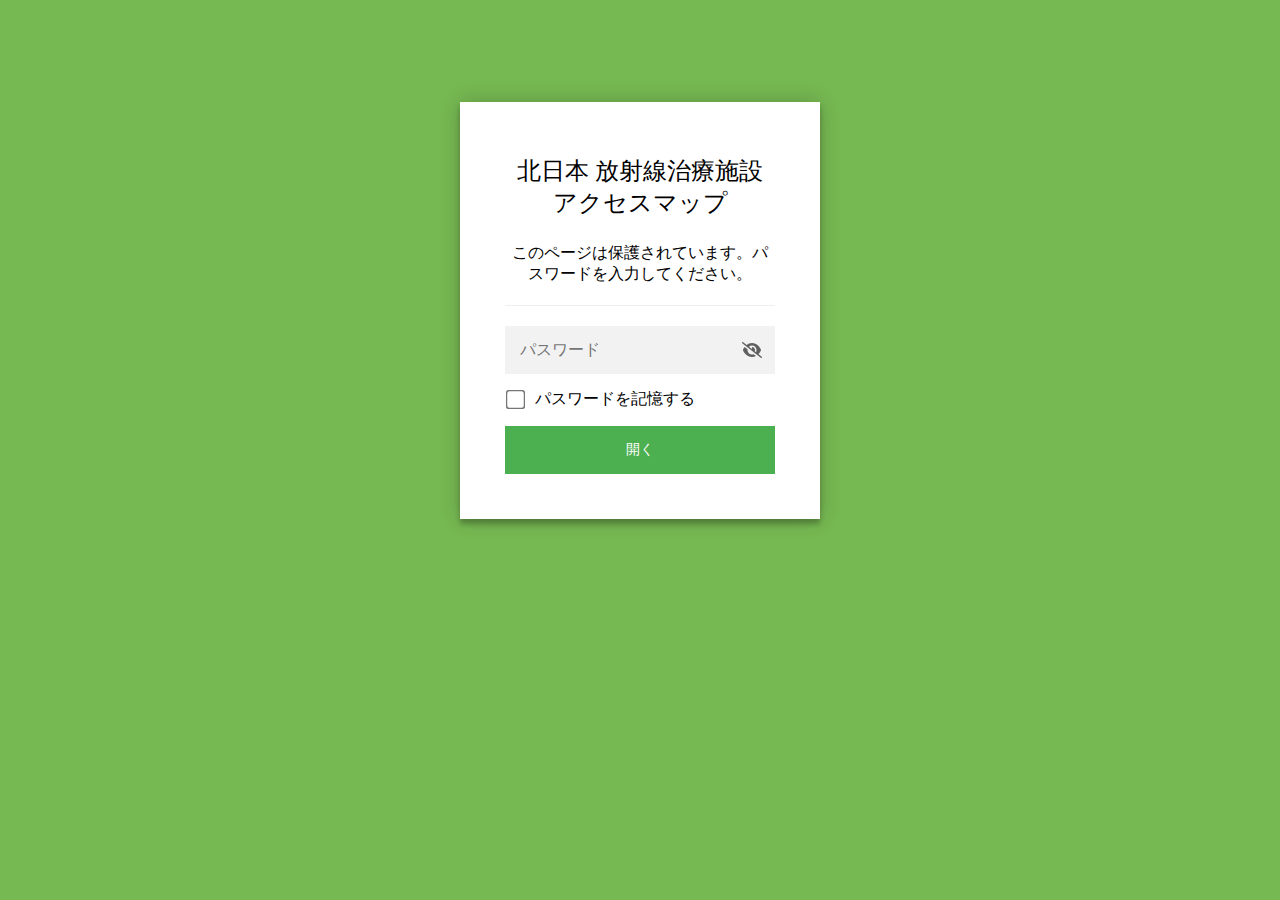
<file: index.html>
<!DOCTYPE html>
<html class="staticrypt-html">
    <head>
        <meta charset="utf-8" />
        <title>北日本 放射線治療施設アクセスマップ</title>
        <meta name="viewport" content="width=device-width, initial-scale=1" />

        <!-- do not cache this page -->
        <meta http-equiv="cache-control" content="max-age=0" />
        <meta http-equiv="cache-control" content="no-cache" />
        <meta http-equiv="expires" content="0" />
        <meta http-equiv="expires" content="Tue, 01 Jan 1980 1:00:00 GMT" />
        <meta http-equiv="pragma" content="no-cache" />

        <style>
            .staticrypt-hr {
                margin-top: 20px;
                margin-bottom: 20px;
                border: 0;
                border-top: 1px solid #eee;
            }

            .staticrypt-page {
                width: 360px;
                padding: 8% 0 0;
                margin: auto;
                box-sizing: border-box;
            }

            .staticrypt-form {
                position: relative;
                z-index: 1;
                background: #ffffff;
                max-width: 360px;
                margin: 0 auto 100px;
                padding: 45px;
                text-align: center;
                box-shadow: 0 0 20px 0 rgba(0, 0, 0, 0.2), 0 5px 5px 0 rgba(0, 0, 0, 0.24);
            }

            .staticrypt-form input[type="password"],
            input[type="text"] {
                background: inherit;
                border: 0;
                box-sizing: border-box; /* This ensures padding is included in the total width */
                font-size: 14px;
                outline: 0;
                padding: 15px 30px 15px 15px; /* Adjust the padding to ensure there is space for the icon */
                width: 100%;
            }

            .staticrypt-password-container {
                position: relative;
                outline: 0;
                background: #f2f2f2;
                width: 100%;
                border: 0;
                margin: 0 0 15px;
                box-sizing: border-box;
            }

            .staticrypt-toggle-password-visibility {
                cursor: pointer;
                height: 20px;
                opacity: 60%;
                padding: 13px;
                position: absolute;
                right: 0;
                top: 50%;
                transform: translateY(-50%);
                width: 20px;
            }

            .staticrypt-form .staticrypt-decrypt-button {
                text-transform: uppercase;
                outline: 0;
                background: #4CAF50;
                width: 100%;
                border: 0;
                padding: 15px;
                color: #ffffff;
                font-size: 14px;
                cursor: pointer;
            }

            .staticrypt-form .staticrypt-decrypt-button:hover,
            .staticrypt-form .staticrypt-decrypt-button:active,
            .staticrypt-form .staticrypt-decrypt-button:focus {
                background: #4CAF50;
                filter: brightness(92%);
            }

            .staticrypt-html {
                height: 100%;
            }

            .staticrypt-body {
                height: 100%;
                margin: 0;
            }

            .staticrypt-content {
                height: 100%;
                margin-bottom: 1em;
                background: #76B852;
                font-family: "Arial", sans-serif;
                -webkit-font-smoothing: antialiased;
                -moz-osx-font-smoothing: grayscale;
            }

            .staticrypt-instructions {
                margin-top: -1em;
                margin-bottom: 1em;
            }

            .staticrypt-title {
                font-size: 1.5em;
            }

            label.staticrypt-remember {
                display: flex;
                align-items: center;
                margin-bottom: 1em;
            }

            .staticrypt-remember input[type="checkbox"] {
                transform: scale(1.5);
                margin-right: 1em;
            }

            .hidden {
                display: none !important;
            }

            .staticrypt-spinner-container {
                height: 100%;
                display: flex;
                align-items: center;
                justify-content: center;
            }

            .staticrypt-spinner {
                display: inline-block;
                width: 2rem;
                height: 2rem;
                vertical-align: text-bottom;
                border: 0.25em solid gray;
                border-right-color: transparent;
                border-radius: 50%;
                -webkit-animation: spinner-border 0.75s linear infinite;
                animation: spinner-border 0.75s linear infinite;
                animation-duration: 0.75s;
                animation-timing-function: linear;
                animation-delay: 0s;
                animation-iteration-count: infinite;
                animation-direction: normal;
                animation-fill-mode: none;
                animation-play-state: running;
                animation-name: spinner-border;
            }

            @keyframes spinner-border {
                100% {
                    transform: rotate(360deg);
                }
            }

            @media screen and (-webkit-min-device-pixel-ratio: 0) {
                .staticrypt-form input[type="password"],
                input[type="text"] {
                    font-size: 16px;
                }
            }
        </style>
    </head>

    <body class="staticrypt-body">
        <div id="staticrypt_loading" class="staticrypt-spinner-container">
            <div class="staticrypt-spinner"></div>
        </div>

        <div id="staticrypt_content" class="staticrypt-content hidden">
            <div class="staticrypt-page">
                <div class="staticrypt-form">
                    <div class="staticrypt-instructions">
                        <p class="staticrypt-title">北日本 放射線治療施設アクセスマップ</p>
                        <p>このページは保護されています。パスワードを入力してください。</p>
                    </div>

                    <hr class="staticrypt-hr" />

                    <form id="staticrypt-form" action="#" method="post">
                        <div class="staticrypt-password-container">
                            <input
                                id="staticrypt-password"
                                type="password"
                                name="password"
                                placeholder="パスワード"
                                autofocus
                            />

                            <img
                                class="staticrypt-toggle-password-visibility"
                                alt="Show password"
                                title="Show password"
                                src="[data-uri]"
                            />
                        </div>

                        <label id="staticrypt-remember-label" class="staticrypt-remember hidden">
                            <input id="staticrypt-remember" type="checkbox" name="remember" />
                            パスワードを記憶する
                        </label>

                        <input type="submit" class="staticrypt-decrypt-button" value="開く" />
                    </form>
                </div>
            </div>
        </div>

        <script>
            // these variables will be filled when generating the file - the template format is 'variable_name'
            const staticryptInitiator = ((function(){
  const exports = {};
  const cryptoEngine = ((function(){
  const exports = {};
  const { subtle } = crypto;

const IV_BITS = 16 * 8;
const HEX_BITS = 4;
const ENCRYPTION_ALGO = "AES-CBC";

/**
 * Translates between utf8 encoded hexadecimal strings
 * and Uint8Array bytes.
 */
const HexEncoder = {
    /**
     * hex string -> bytes
     * @param {string} hexString
     * @returns {Uint8Array}
     */
    parse: function (hexString) {
        if (hexString.length % 2 !== 0) throw "Invalid hexString";
        const arrayBuffer = new Uint8Array(hexString.length / 2);

        for (let i = 0; i < hexString.length; i += 2) {
            const byteValue = parseInt(hexString.substring(i, i + 2), 16);
            if (isNaN(byteValue)) {
                throw "Invalid hexString";
            }
            arrayBuffer[i / 2] = byteValue;
        }
        return arrayBuffer;
    },

    /**
     * bytes -> hex string
     * @param {Uint8Array} bytes
     * @returns {string}
     */
    stringify: function (bytes) {
        const hexBytes = [];

        for (let i = 0; i < bytes.length; ++i) {
            let byteString = bytes[i].toString(16);
            if (byteString.length < 2) {
                byteString = "0" + byteString;
            }
            hexBytes.push(byteString);
        }
        return hexBytes.join("");
    },
};

/**
 * Translates between utf8 strings and Uint8Array bytes.
 */
const UTF8Encoder = {
    parse: function (str) {
        return new TextEncoder().encode(str);
    },

    stringify: function (bytes) {
        return new TextDecoder().decode(bytes);
    },
};

/**
 * Salt and encrypt a msg with a password.
 */
async function encrypt(msg, hashedPassword) {
    // Must be 16 bytes, unpredictable, and preferably cryptographically random. However, it need not be secret.
    // https://developer.mozilla.org/en-US/docs/Web/API/SubtleCrypto/encrypt#parameters
    const iv = crypto.getRandomValues(new Uint8Array(IV_BITS / 8));

    const key = await subtle.importKey("raw", HexEncoder.parse(hashedPassword), ENCRYPTION_ALGO, false, ["encrypt"]);

    const encrypted = await subtle.encrypt(
        {
            name: ENCRYPTION_ALGO,
            iv: iv,
        },
        key,
        UTF8Encoder.parse(msg)
    );

    // iv will be 32 hex characters, we prepend it to the ciphertext for use in decryption
    return HexEncoder.stringify(iv) + HexEncoder.stringify(new Uint8Array(encrypted));
}
exports.encrypt = encrypt;

/**
 * Decrypt a salted msg using a password.
 *
 * @param {string} encryptedMsg
 * @param {string} hashedPassword
 * @returns {Promise<string>}
 */
async function decrypt(encryptedMsg, hashedPassword) {
    const ivLength = IV_BITS / HEX_BITS;
    const iv = HexEncoder.parse(encryptedMsg.substring(0, ivLength));
    const encrypted = encryptedMsg.substring(ivLength);

    const key = await subtle.importKey("raw", HexEncoder.parse(hashedPassword), ENCRYPTION_ALGO, false, ["decrypt"]);

    const outBuffer = await subtle.decrypt(
        {
            name: ENCRYPTION_ALGO,
            iv: iv,
        },
        key,
        HexEncoder.parse(encrypted)
    );

    return UTF8Encoder.stringify(new Uint8Array(outBuffer));
}
exports.decrypt = decrypt;

/**
 * Salt and hash the password so it can be stored in localStorage without opening a password reuse vulnerability.
 *
 * @param {string} password
 * @param {string} salt
 * @returns {Promise<string>}
 */
async function hashPassword(password, salt) {
    // we hash the password in multiple steps, each adding more iterations. This is because we used to allow less
    // iterations, so for backward compatibility reasons, we need to support going from that to more iterations.
    let hashedPassword = await hashLegacyRound(password, salt);

    hashedPassword = await hashSecondRound(hashedPassword, salt);

    return hashThirdRound(hashedPassword, salt);
}
exports.hashPassword = hashPassword;

/**
 * This hashes the password with 1k iterations. This is a low number, we need this function to support backwards
 * compatibility.
 *
 * @param {string} password
 * @param {string} salt
 * @returns {Promise<string>}
 */
function hashLegacyRound(password, salt) {
    return pbkdf2(password, salt, 1000, "SHA-1");
}
exports.hashLegacyRound = hashLegacyRound;

/**
 * Add a second round of iterations. This is because we used to use 1k, so for backwards compatibility with
 * remember-me/autodecrypt links, we need to support going from that to more iterations.
 *
 * @param hashedPassword
 * @param salt
 * @returns {Promise<string>}
 */
function hashSecondRound(hashedPassword, salt) {
    return pbkdf2(hashedPassword, salt, 14000, "SHA-256");
}
exports.hashSecondRound = hashSecondRound;

/**
 * Add a third round of iterations to bring total number to 600k. This is because we used to use 1k, then 15k, so for
 * backwards compatibility with remember-me/autodecrypt links, we need to support going from that to more iterations.
 *
 * @param hashedPassword
 * @param salt
 * @returns {Promise<string>}
 */
function hashThirdRound(hashedPassword, salt) {
    return pbkdf2(hashedPassword, salt, 585000, "SHA-256");
}
exports.hashThirdRound = hashThirdRound;

/**
 * Salt and hash the password so it can be stored in localStorage without opening a password reuse vulnerability.
 *
 * @param {string} password
 * @param {string} salt
 * @param {int} iterations
 * @param {string} hashAlgorithm
 * @returns {Promise<string>}
 */
async function pbkdf2(password, salt, iterations, hashAlgorithm) {
    const key = await subtle.importKey("raw", UTF8Encoder.parse(password), "PBKDF2", false, ["deriveBits"]);

    const keyBytes = await subtle.deriveBits(
        {
            name: "PBKDF2",
            hash: hashAlgorithm,
            iterations,
            salt: UTF8Encoder.parse(salt),
        },
        key,
        256
    );

    return HexEncoder.stringify(new Uint8Array(keyBytes));
}

function generateRandomSalt() {
    const bytes = crypto.getRandomValues(new Uint8Array(128 / 8));

    return HexEncoder.stringify(new Uint8Array(bytes));
}
exports.generateRandomSalt = generateRandomSalt;

async function signMessage(hashedPassword, message) {
    const key = await subtle.importKey(
        "raw",
        HexEncoder.parse(hashedPassword),
        {
            name: "HMAC",
            hash: "SHA-256",
        },
        false,
        ["sign"]
    );
    const signature = await subtle.sign("HMAC", key, UTF8Encoder.parse(message));

    return HexEncoder.stringify(new Uint8Array(signature));
}
exports.signMessage = signMessage;

function getRandomAlphanum() {
    const possibleCharacters = "abcdefghijklmnopqrstuvwxyzABCDEFGHIJKLMNOPQRSTUVWXYZ0123456789";

    let byteArray;
    let parsedInt;

    // Keep generating new random bytes until we get a value that falls
    // within a range that can be evenly divided by possibleCharacters.length
    do {
        byteArray = crypto.getRandomValues(new Uint8Array(1));
        // extract the lowest byte to get an int from 0 to 255 (probably unnecessary, since we're only generating 1 byte)
        parsedInt = byteArray[0] & 0xff;
    } while (parsedInt >= 256 - (256 % possibleCharacters.length));

    // Take the modulo of the parsed integer to get a random number between 0 and totalLength - 1
    const randomIndex = parsedInt % possibleCharacters.length;

    return possibleCharacters[randomIndex];
}

/**
 * Generate a random string of a given length.
 *
 * @param {int} length
 * @returns {string}
 */
function generateRandomString(length) {
    let randomString = "";

    for (let i = 0; i < length; i++) {
        randomString += getRandomAlphanum();
    }

    return randomString;
}
exports.generateRandomString = generateRandomString;

  return exports;
})());
const codec = ((function(){
  const exports = {};
  /**
 * Initialize the codec with the provided cryptoEngine - this return functions to encode and decode messages.
 *
 * @param cryptoEngine - the engine to use for encryption / decryption
 */
function init(cryptoEngine) {
    const exports = {};

    /**
     * Top-level function for encoding a message.
     * Includes password hashing, encryption, and signing.
     *
     * @param {string} msg
     * @param {string} password
     * @param {string} salt
     *
     * @returns {string} The encoded text
     */
    async function encode(msg, password, salt) {
        const hashedPassword = await cryptoEngine.hashPassword(password, salt);

        const encrypted = await cryptoEngine.encrypt(msg, hashedPassword);

        // we use the hashed password in the HMAC because this is effectively what will be used a password (so we can store
        // it in localStorage safely, we don't use the clear text password)
        const hmac = await cryptoEngine.signMessage(hashedPassword, encrypted);

        return hmac + encrypted;
    }
    exports.encode = encode;

    /**
     * Encode using a password that has already been hashed. This is useful to encode multiple messages in a row, that way
     * we don't need to hash the password multiple times.
     *
     * @param {string} msg
     * @param {string} hashedPassword
     *
     * @returns {string} The encoded text
     */
    async function encodeWithHashedPassword(msg, hashedPassword) {
        const encrypted = await cryptoEngine.encrypt(msg, hashedPassword);

        // we use the hashed password in the HMAC because this is effectively what will be used a password (so we can store
        // it in localStorage safely, we don't use the clear text password)
        const hmac = await cryptoEngine.signMessage(hashedPassword, encrypted);

        return hmac + encrypted;
    }
    exports.encodeWithHashedPassword = encodeWithHashedPassword;

    /**
     * Top-level function for decoding a message.
     * Includes signature check and decryption.
     *
     * @param {string} signedMsg
     * @param {string} hashedPassword
     * @param {string} salt
     * @param {int} backwardCompatibleAttempt
     * @param {string} originalPassword
     *
     * @returns {Object} {success: true, decoded: string} | {success: false, message: string}
     */
    async function decode(signedMsg, hashedPassword, salt, backwardCompatibleAttempt = 0, originalPassword = "") {
        const encryptedHMAC = signedMsg.substring(0, 64);
        const encryptedMsg = signedMsg.substring(64);
        const decryptedHMAC = await cryptoEngine.signMessage(hashedPassword, encryptedMsg);

        if (decryptedHMAC !== encryptedHMAC) {
            // we have been raising the number of iterations in the hashing algorithm multiple times, so to support the old
            // remember-me/autodecrypt links we need to try bringing the old hashes up to speed.
            originalPassword = originalPassword || hashedPassword;
            if (backwardCompatibleAttempt === 0) {
                const updatedHashedPassword = await cryptoEngine.hashThirdRound(originalPassword, salt);

                return decode(signedMsg, updatedHashedPassword, salt, backwardCompatibleAttempt + 1, originalPassword);
            }
            if (backwardCompatibleAttempt === 1) {
                let updatedHashedPassword = await cryptoEngine.hashSecondRound(originalPassword, salt);
                updatedHashedPassword = await cryptoEngine.hashThirdRound(updatedHashedPassword, salt);

                return decode(signedMsg, updatedHashedPassword, salt, backwardCompatibleAttempt + 1, originalPassword);
            }

            return { success: false, message: "Signature mismatch" };
        }

        return {
            success: true,
            decoded: await cryptoEngine.decrypt(encryptedMsg, hashedPassword),
        };
    }
    exports.decode = decode;

    return exports;
}
exports.init = init;

  return exports;
})());
const decode = codec.init(cryptoEngine).decode;

/**
 * Initialize the staticrypt module, that exposes functions callbable by the password_template.
 *
 * @param {{
 *  staticryptEncryptedMsgUniqueVariableName: string,
 *  isRememberEnabled: boolean,
 *  rememberDurationInDays: number,
 *  staticryptSaltUniqueVariableName: string,
 * }} staticryptConfig - object of data that is stored on the password_template at encryption time.
 *
 * @param {{
 *  rememberExpirationKey: string,
 *  rememberPassphraseKey: string,
 *  replaceHtmlCallback: function,
 *  clearLocalStorageCallback: function,
 * }} templateConfig - object of data that can be configured by a custom password_template.
 */
function init(staticryptConfig, templateConfig) {
    const exports = {};

    /**
     * Decrypt our encrypted page, replace the whole HTML.
     *
     * @param {string} hashedPassword
     * @returns {Promise<boolean>}
     */
    async function decryptAndReplaceHtml(hashedPassword) {
        const { staticryptEncryptedMsgUniqueVariableName, staticryptSaltUniqueVariableName } = staticryptConfig;
        const { replaceHtmlCallback } = templateConfig;

        const result = await decode(
            staticryptEncryptedMsgUniqueVariableName,
            hashedPassword,
            staticryptSaltUniqueVariableName
        );
        if (!result.success) {
            return false;
        }
        const plainHTML = result.decoded;

        // if the user configured a callback call it, otherwise just replace the whole HTML
        if (typeof replaceHtmlCallback === "function") {
            replaceHtmlCallback(plainHTML);
        } else {
            document.write(plainHTML);
            document.close();
        }

        return true;
    }

    /**
     * Attempt to decrypt the page and replace the whole HTML.
     *
     * @param {string} password
     * @param {boolean} isRememberChecked
     *
     * @returns {Promise<{isSuccessful: boolean, hashedPassword?: string}>} - we return an object, so that if we want to
     *   expose more information in the future we can do it without breaking the password_template
     */
    async function handleDecryptionOfPage(password, isRememberChecked) {
        const { staticryptSaltUniqueVariableName } = staticryptConfig;

        // decrypt and replace the whole page
        const hashedPassword = await cryptoEngine.hashPassword(password, staticryptSaltUniqueVariableName);
        return handleDecryptionOfPageFromHash(hashedPassword, isRememberChecked);
    }
    exports.handleDecryptionOfPage = handleDecryptionOfPage;

    async function handleDecryptionOfPageFromHash(hashedPassword, isRememberChecked) {
        const { isRememberEnabled, rememberDurationInDays } = staticryptConfig;
        const { rememberExpirationKey, rememberPassphraseKey } = templateConfig;

        const isDecryptionSuccessful = await decryptAndReplaceHtml(hashedPassword);

        if (!isDecryptionSuccessful) {
            return {
                isSuccessful: false,
                hashedPassword,
            };
        }

        // remember the hashedPassword and set its expiration if necessary
        if (isRememberEnabled && isRememberChecked) {
            window.localStorage.setItem(rememberPassphraseKey, hashedPassword);

            // set the expiration if the duration isn't 0 (meaning no expiration)
            if (rememberDurationInDays > 0) {
                window.localStorage.setItem(
                    rememberExpirationKey,
                    (new Date().getTime() + rememberDurationInDays * 24 * 60 * 60 * 1000).toString()
                );
            }
        }

        return {
            isSuccessful: true,
            hashedPassword,
        };
    }
    exports.handleDecryptionOfPageFromHash = handleDecryptionOfPageFromHash;

    /**
     * Clear localstorage from staticrypt related values
     */
    function clearLocalStorage() {
        const { clearLocalStorageCallback, rememberExpirationKey, rememberPassphraseKey } = templateConfig;

        if (typeof clearLocalStorageCallback === "function") {
            clearLocalStorageCallback();
        } else {
            localStorage.removeItem(rememberPassphraseKey);
            localStorage.removeItem(rememberExpirationKey);
        }
    }

    async function handleDecryptOnLoad() {
        let isSuccessful = await decryptOnLoadFromUrl();

        if (!isSuccessful) {
            isSuccessful = await decryptOnLoadFromRememberMe();
        }

        return { isSuccessful };
    }
    exports.handleDecryptOnLoad = handleDecryptOnLoad;

    /**
     * Clear storage if we are logging out
     *
     * @returns {boolean} - whether we logged out
     */
    function logoutIfNeeded() {
        const logoutKey = "staticrypt_logout";

        // handle logout through query param
        const queryParams = new URLSearchParams(window.location.search);
        if (queryParams.has(logoutKey)) {
            clearLocalStorage();
            return true;
        }

        // handle logout through URL fragment
        const hash = window.location.hash.substring(1);
        if (hash.includes(logoutKey)) {
            clearLocalStorage();
            return true;
        }

        return false;
    }

    /**
     * To be called on load: check if we want to try to decrypt and replace the HTML with the decrypted content, and
     * try to do it if needed.
     *
     * @returns {Promise<boolean>} true if we derypted and replaced the whole page, false otherwise
     */
    async function decryptOnLoadFromRememberMe() {
        const { rememberDurationInDays } = staticryptConfig;
        const { rememberExpirationKey, rememberPassphraseKey } = templateConfig;

        // if we are login out, terminate
        if (logoutIfNeeded()) {
            return false;
        }

        // if there is expiration configured, check if we're not beyond the expiration
        if (rememberDurationInDays && rememberDurationInDays > 0) {
            const expiration = localStorage.getItem(rememberExpirationKey),
                isExpired = expiration && new Date().getTime() > parseInt(expiration);

            if (isExpired) {
                clearLocalStorage();
                return false;
            }
        }

        const hashedPassword = localStorage.getItem(rememberPassphraseKey);

        if (hashedPassword) {
            // try to decrypt
            const isDecryptionSuccessful = await decryptAndReplaceHtml(hashedPassword);

            // if the decryption is unsuccessful the password might be wrong - silently clear the saved data and let
            // the user fill the password form again
            if (!isDecryptionSuccessful) {
                clearLocalStorage();
                return false;
            }

            return true;
        }

        return false;
    }

    async function decryptOnLoadFromUrl() {
        const passwordKey = "staticrypt_pwd";
        const rememberMeKey = "remember_me";

        // try to get the password from the query param (for backward compatibility - we now want to avoid this method,
        // since it sends the hashed password to the server which isn't needed)
        const queryParams = new URLSearchParams(window.location.search);
        const hashedPasswordQuery = queryParams.get(passwordKey);
        const rememberMeQuery = queryParams.get(rememberMeKey);

        const urlFragment = window.location.hash.substring(1);
        // get the password from the url fragment
        const hashedPasswordRegexMatch = urlFragment.match(new RegExp(passwordKey + "=([^&]*)"));
        const hashedPasswordFragment = hashedPasswordRegexMatch ? hashedPasswordRegexMatch[1] : null;
        const rememberMeFragment = urlFragment.includes(rememberMeKey);

        const hashedPassword = hashedPasswordFragment || hashedPasswordQuery;
        const rememberMe = rememberMeFragment || rememberMeQuery;

        if (hashedPassword) {
            return handleDecryptionOfPageFromHash(hashedPassword, rememberMe);
        }

        return false;
    }

    return exports;
}
exports.init = init;

  return exports;
})());
            const templateError = "パスワードが正しくありません",
                templateToggleAltShow = "Show password",
                templateToggleAltHide = "Hide password",
                isRememberEnabled = true,
                staticryptConfig = {"staticryptEncryptedMsgUniqueVariableName":"[base64]","isRememberEnabled":true,"rememberDurationInDays":7,"staticryptSaltUniqueVariableName":"f8a59eabcb74319ea53020d03d9beafd"};

            // you can edit these values to customize some of the behavior of StatiCrypt
            const templateConfig = {
                rememberExpirationKey: "staticrypt_expiration",
                rememberPassphraseKey: "staticrypt_passphrase",
                replaceHtmlCallback: null,
                clearLocalStorageCallback: null,
            };

            // init the staticrypt engine
            const staticrypt = staticryptInitiator.init(staticryptConfig, templateConfig);

            // try to automatically decrypt on load if there is a saved password
            window.onload = async function () {
                const { isSuccessful } = await staticrypt.handleDecryptOnLoad();

                // if we didn't decrypt anything on load, show the password prompt. Otherwise the content has already been
                // replaced, no need to do anything
                if (!isSuccessful) {
                    // hide loading screen
                    document.getElementById("staticrypt_loading").classList.add("hidden");
                    document.getElementById("staticrypt_content").classList.remove("hidden");
                    document.getElementById("staticrypt-password").focus();

                    // show the remember me checkbox
                    if (isRememberEnabled) {
                        document.getElementById("staticrypt-remember-label").classList.remove("hidden");
                    }
                }
            };

            // toggle password visibility
            const toggleIcon = document.querySelector(".staticrypt-toggle-password-visibility");
            // these two icons are coming from FontAwesome
            const imgSrcEyeClosed =
                "[data-uri]";
            const imgSrcEyeOpened =
                "[data-uri]";
            toggleIcon.addEventListener("click", function () {
                const passwordInput = document.getElementById("staticrypt-password");
                if (passwordInput.type === "password") {
                    passwordInput.type = "text";
                    toggleIcon.src = imgSrcEyeOpened;
                    toggleIcon.alt = templateToggleAltHide;
                    toggleIcon.title = templateToggleAltHide;
                } else {
                    passwordInput.type = "password";
                    toggleIcon.src = imgSrcEyeClosed;
                    toggleIcon.alt = templateToggleAltShow;
                    toggleIcon.title = templateToggleAltShow;
                }
            });

            // handle password form submission
            document.getElementById("staticrypt-form").addEventListener("submit", async function (e) {
                e.preventDefault();

                const password = document.getElementById("staticrypt-password").value,
                    isRememberChecked = document.getElementById("staticrypt-remember").checked;

                const { isSuccessful } = await staticrypt.handleDecryptionOfPage(password, isRememberChecked);

                if (!isSuccessful) {
                    alert(templateError);
                }
            });
        </script>
    </body>
</html>
</file>
